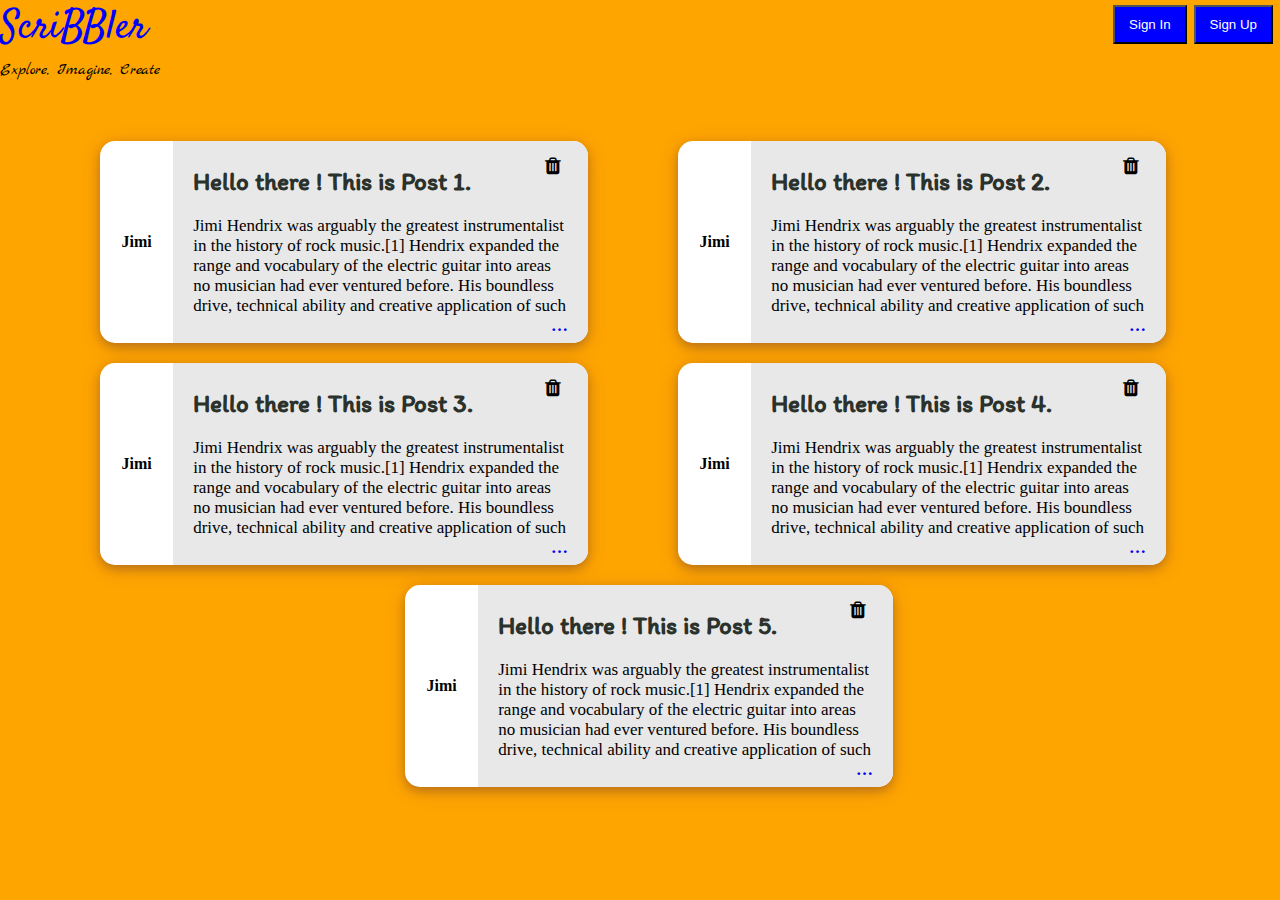
<file: html/bloglist.html>
<!DOCTYPE html>
<html>
<head>
    <link href='..\css\bloglist.css' rel='stylesheet' type='text/css'>    
    <link href='..\css\header.css' rel='stylesheet' type='text/css'>
    <link href='..\css\font.css' rel='stylesheet' type='text/css'>
    <link rel="stylesheet" href="..\font-awesome-4.7.0/css/font-awesome.min.css">

    <link href="https://fonts.googleapis.com/css?family=Satisfy" rel="stylesheet">
    <link href="https://fonts.googleapis.com/css?family=Marck+Script" rel="stylesheet">
    <link href="https://fonts.googleapis.com/css?family=Roboto" rel="stylesheet">
    <link href="https://fonts.googleapis.com/css?family=Roboto+Condensed" rel="stylesheet">

    <link rel="stylesheet" href="https://cdnjs.cloudflare.com/ajax/libs/font-awesome/4.7.0/css/font-awesome.min.css">
</head>
<body>
    <div id="main-container-div">
        <div class="header">
            <button id="signUpModal" type="submit">Sign Up</button>
            <button id="signInModal" type="submit">Sign In</button>
            <h1 id="heading1">ScriBBler</h1>
            <h4 id="heading2">Explore, Imagine, Create</h4>
        </div>
    </div>

    <div id="mySignInModal" class="modal">
        <div class="modal-content">
            <div class="modal-header">
                <span class="close">&times;</span>
                <h2>Welcome Back!</h2>
                <hr></hr>
            </div>
            <div class="modal-body">
                <br>
                <form action="/action_page.php">
                <label>Username</label><br>
                <input type="text" name="username" placeholder="Enter Username" required><br><br><br>
                <label>Password</label><br>
                <input type="password" name="pwd" placeholder="Enter Password" required><br><br><br>
            </div>
            <div class="modal-footer">
            <button id="signInModalButton" type="submit">Sign In</button></form><br><br><br><br>
            <p id="tag">Not a member?<span id="tagSignUp"><a href="#"> Sign Up</a></span></p>
            </div>
        </div>
    </div>

    <div id="mySignUpModal" class="modal">
        <div class="signup-modal-content">
            <div class="modal-header">
                <span class="close">&times;</span>
                <h2>Get Started</h2>
                <hr></hr>
            </div>
            <div class="modal-body">
                <br>
                <form action="/action_page.php">
                <label>Full Name</label><br>
                <input type="text" name="fullname" placeholder="Enter Full Name" required><br><br>
                <label>Username</label>
                <input type="text" name="username" placeholder="Enter Username" required><br><br>
                <label>Password</label><br>
                <input type="password" name="pwd" placeholder="Enter Password" required><br><br>
                <label>Confirm Password</label><br>
                <input type="password" name="confirmpwd" placeholder="Confirm Password" required><br><br>
            </div>
            <div class="modal-footer">
            <button id="signUpModalButton" type="submit">Sign Up</button></form>
            </div>
        </div>
    </div>

    <div class="allPostsContainer">
    <div class="post">
        <div class="post-left">
            <p class="post-username">Jimi</p>
        </div>
        <div class="post-content">

            <button class="trash-btn"><i class="fa fa-trash"></i></button>

            <p class="post-title">Hello there ! This is Post 1. </p>
            <p class="post-desc">Jimi Hendrix was arguably the greatest instrumentalist in the history of rock music.[1] Hendrix expanded the range and vocabulary of the electric guitar into areas no musician had ever ventured before. His boundless drive, technical ability and creative application of such effects as distortion forever transformed the sound of rock and roll. While creating his unique musical voice and guitar style, Hendrix synthesized diverse genres, including blues, R&B, soul, British rock, American folk music, 1950s rock and roll, psychedelic and jazz.</p>

            <span class="dot"><a href="post.html">&#8230;</a></span>

        </div>
    </div>
    <div class="post">
        <div class="post-left">
            <p class="post-username">Jimi</p>
        </div>
        <div class="post-content">

            <button class="trash-btn"><i class="fa fa-trash"></i></button>

                <p class="post-title">Hello there ! This is Post 2. </p>
                <p class="post-desc">Jimi Hendrix was arguably the greatest instrumentalist in the history of rock music.[1] Hendrix expanded the range and vocabulary of the electric guitar into areas no musician had ever ventured before. His boundless drive, technical ability and creative application of such effects as distortion forever transformed the sound of rock and roll. While creating his unique musical voice and guitar style, Hendrix synthesized diverse genres, including blues, R&B, soul, British rock, American folk music, 1950s rock and roll, psychedelic and jazz.</p>

            
            <span class="dot"><a href="post.html">&#8230;</a></span>
        </div>
    </div>


    <div class="post">
        <div class="post-left">
            <p class="post-username">Jimi</p>
        </div>
        <div class="post-content">

            <button class="trash-btn"><i class="fa fa-trash"></i></button>

                <p class="post-title">Hello there ! This is Post 3. </p>
                <p class="post-desc">Jimi Hendrix was arguably the greatest instrumentalist in the history of rock music.[1] Hendrix expanded the range and vocabulary of the electric guitar into areas no musician had ever ventured before. His boundless drive, technical ability and creative application of such effects as distortion forever transformed the sound of rock and roll. While creating his unique musical voice and guitar style, Hendrix synthesized diverse genres, including blues, R&B, soul, British rock, American folk music, 1950s rock and roll, psychedelic and jazz.</p>

            <span class="dot"><a href="post.html">&#8230;</a></span>

        </div>
    </div>
    <div class="post">
        <div class="post-left">
            <p class="post-username">Jimi</p>
        </div>
        <div class="post-content">

            <button class="trash-btn"><i class="fa fa-trash"></i></button>

                <p class="post-title">Hello there ! This is Post 4. </p>
                <p class="post-desc">Jimi Hendrix was arguably the greatest instrumentalist in the history of rock music.[1] Hendrix expanded the range and vocabulary of the electric guitar into areas no musician had ever ventured before. His boundless drive, technical ability and creative application of such effects as distortion forever transformed the sound of rock and roll. While creating his unique musical voice and guitar style, Hendrix synthesized diverse genres, including blues, R&B, soul, British rock, American folk music, 1950s rock and roll, psychedelic and jazz.</p>

            <span class="dot"><a href="post.html">&#8230</a></span>

        </div>
    </div>
    <div class="post" id="last-post">
            <div class="post-left">
                <p class="post-username">Jimi</p>
            </div>
            <div class="post-content">

                <button class="trash-btn"><i class="fa fa-trash"></i></button>

                    <p class="post-title">Hello there ! This is Post 5. </p>
                    <p class="post-desc">Jimi Hendrix was arguably the greatest instrumentalist in the history of rock music.[1] Hendrix expanded the range and vocabulary of the electric guitar into areas no musician had ever ventured before. His boundless drive, technical ability and creative application of such effects as distortion forever transformed the sound of rock and roll. While creating his unique musical voice and guitar style, Hendrix synthesized diverse genres, including blues, R&B, soul, British rock, American folk music, 1950s rock and roll, psychedelic and jazz.</p>
                
                <span class="dot"><a href="post.html">&#8230;</a></span>
            
            </div>
        </div>

        <div id="myDeleteModal" class="delete-modal">
        <div class="delete-modal-content">
            <div class="delete-modal-header">
            </div>
            <div class="delete-modal-body">
                <p>Are you sure you want to delete this post?</p>
            </div>
            <div class="delete-modal-footer">
            <button id="noButton" type="submit">No</button>
            <button id="yesButton" type="submit">Yes</button>
            </div>
        </div>
        </div>
</div>
    <script src="..\js\bloglist.js"></script>
    <script src="..\js\header.js"></script>
</body>

</html>
</file>
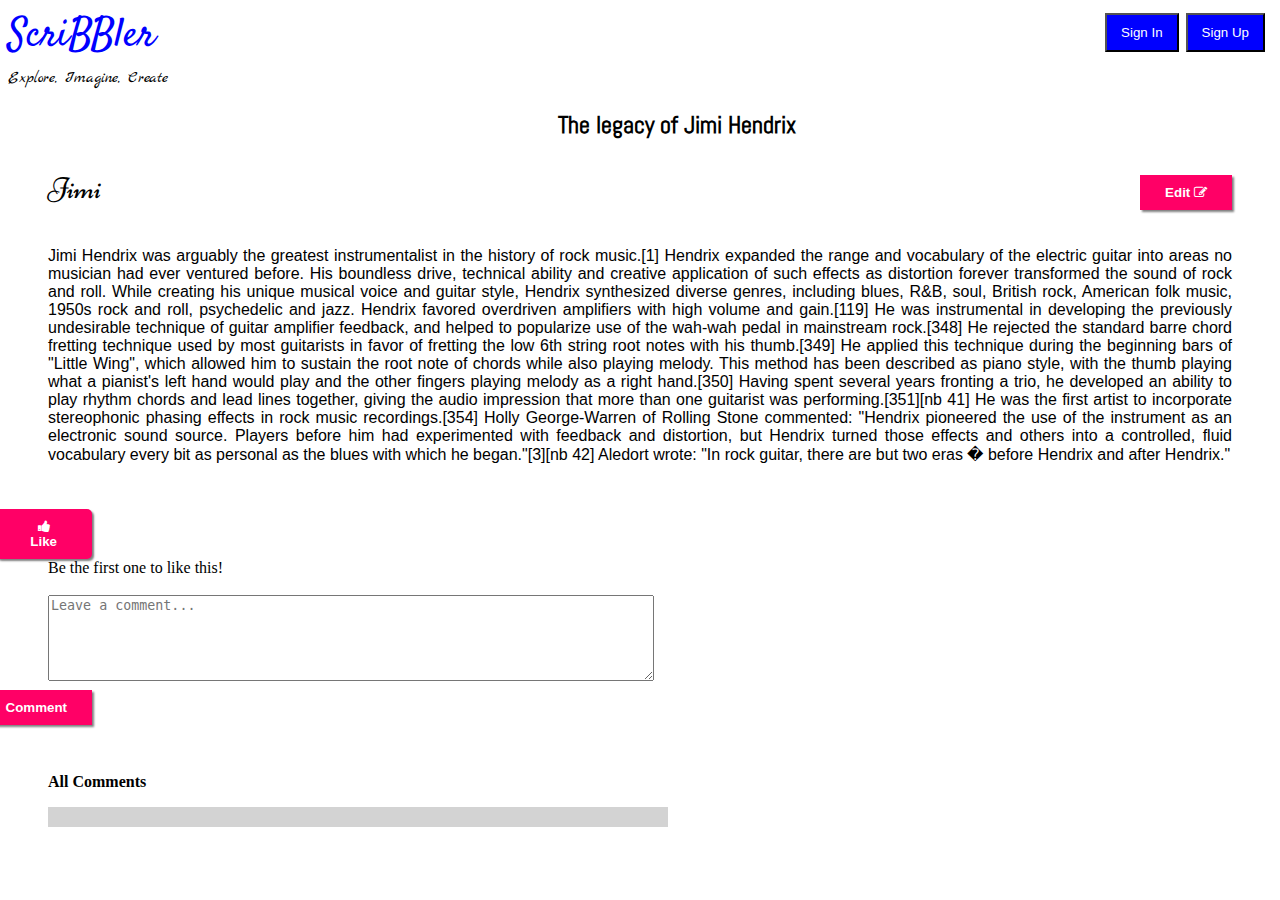
<file: html/post.html>
<!DOCTYPE html>
<html>
<head>
        
        <link href='..\css\post.css' rel='stylesheet' type='text/css'>
        <link href='..\css\header.css' rel='stylesheet' type='text/css'>
        <link rel="stylesheet" href="..\font-awesome-4.7.0/css/font-awesome.min.css">
        <link href='..\css\font.css' rel='stylesheet' type='text/css'>
        
        <link href="https://fonts.googleapis.com/css?family=Satisfy" rel="stylesheet">
        <link href="https://fonts.googleapis.com/css?family=Marck+Script" rel="stylesheet">
        <link href="https://fonts.googleapis.com/css?family=Roboto" rel="stylesheet">
        <link href="https://fonts.googleapis.com/css?family=Roboto+Condensed" rel="stylesheet">

        <link rel="stylesheet" href="https://cdnjs.cloudflare.com/ajax/libs/font-awesome/4.7.0/css/font-awesome.min.css">     
</head>
<body>
    <div id="main-container-div">
        <div class="header">
            <button id="signUpModal" type="submit">Sign Up</button>
            <button id="signInModal" type="submit">Sign In</button>
            <h1 id="heading1">ScriBBler</h1>
            <h4 id="heading2">Explore, Imagine, Create</h4>
        </div>
    </div>

    <div id="mySignInModal" class="modal">
        <div class="modal-content">
            <div class="modal-header">
                <span class="close">&times;</span>
                <h2>Welcome Back!</h2>
                <hr></hr>
            </div>
            <div class="modal-body">
                <br>
                <form action="/action_page.php">
                <label>Username</label><br>
                <input type="text" name="username" placeholder="Enter Username" required><br><br><br>
                <label>Password</label><br>
                <input type="password" name="pwd" placeholder="Enter Password" required><br><br><br>
            </div>
            <div class="modal-footer">
            <button id="signInModalButton" type="submit">Sign In</button></form><br><br><br><br>
            <p id="tag">Not a member?<span id="tagSignUp"><a href="#"> Sign Up</a></span></p>
            </div>
        </div>
    </div>

    <div id="mySignUpModal" class="modal">
        <div class="signup-modal-content">
            <div class="modal-header">
                <span class="close">&times;</span>
                <h2>Get Started</h2>
                <hr></hr>
            </div>
            <div class="modal-body">
                <br>
                <form action="/action_page.php">
                <label>Full Name</label><br>
                <input type="text" name="fullname" placeholder="Enter Full Name" required><br><br>
                <label>Username</label>
                <input type="text" name="username" placeholder="Enter Username" required><br><br>
                <label>Password</label><br>
                <input type="password" name="pwd" placeholder="Enter Password" required><br><br>
                <label>Confirm Password</label><br>
                <input type="password" name="confirmpwd" placeholder="Confirm Password" required><br><br>
            </div>
            <div class="modal-footer">
            <button id="signUpModalButton" type="submit">Sign Up</button></form>
            </div>
        </div>
    </div>


    <div class="blogContent">
        <div id="blogTitle" class="blogTite">
        <h id="blogTitleNew">The legacy of Jimi Hendrix</h>
    </div>



<div class="blogAuthor">

    <button id="editButton" type="submit" onclick="swapButton()">Edit <i class="fa fa-edit"></i></button>

    <p>Jimi</p>
</div>

<div class="blogText">
    <p id="blogBody">
            Jimi Hendrix was arguably the greatest instrumentalist in the history of rock music.[1] Hendrix expanded the range and vocabulary of the electric guitar into areas no musician had ever ventured before. His boundless drive, technical ability and creative application of such effects as distortion forever transformed the sound of rock and roll. While creating his unique musical voice and guitar style, Hendrix synthesized diverse genres, including blues, R&B, soul, British rock, American folk music, 1950s rock and roll, psychedelic and jazz. Hendrix favored overdriven amplifiers with high volume and gain.[119] He was instrumental in developing the previously undesirable technique of guitar amplifier feedback, and helped to popularize use of the wah-wah pedal in mainstream rock.[348] He rejected the standard barre chord fretting technique used by most guitarists in favor of fretting the low 6th string root notes with his thumb.[349] He applied this technique during the beginning bars of "Little Wing", which allowed him to sustain the root note of chords while also playing melody. This method has been described as piano style, with the thumb playing what a pianist's left hand would play and the other fingers playing melody as a right hand.[350] Having spent several years fronting a trio, he developed an ability to play rhythm chords and lead lines together, giving the audio impression that more than one guitarist was performing.[351][nb 41] He was the first artist to incorporate stereophonic phasing effects in rock music recordings.[354] Holly George-Warren of Rolling Stone commented: "Hendrix pioneered the use of the instrument as an electronic sound source. Players before him had experimented with feedback and distortion, but Hendrix turned those effects and others into a controlled, fluid vocabulary every bit as personal as the blues with which he began."[3][nb 42] Aledort wrote: "In rock guitar, there are but two eras � before Hendrix and after Hendrix."
    </p>
</div>
    <div class="likeBlogButton">
        <button id="likeButton" onclick="postLiked()" type="submit"><i class="fa fa-thumbs-up"></i> Like</button><br><br><br>
        <span id="likeText">Be the first one to like this!</span><br><br>
    </div>
        <textarea id="userComments" value="" rows="4" cols="50" placeholder="Leave a comment..."></textarea><br>
        <button id="commentButton" onclick="addComment(userComments)" type="submit">Comment</button><br><br><br><br>

        <p id="allComments">All Comments</p>

        <div id="commentContainer">
        </div>

    <script src="..\js\post.js"></script>
    <script src="..\js\header.js"> </script>
    
</body>
</html>
</file>
